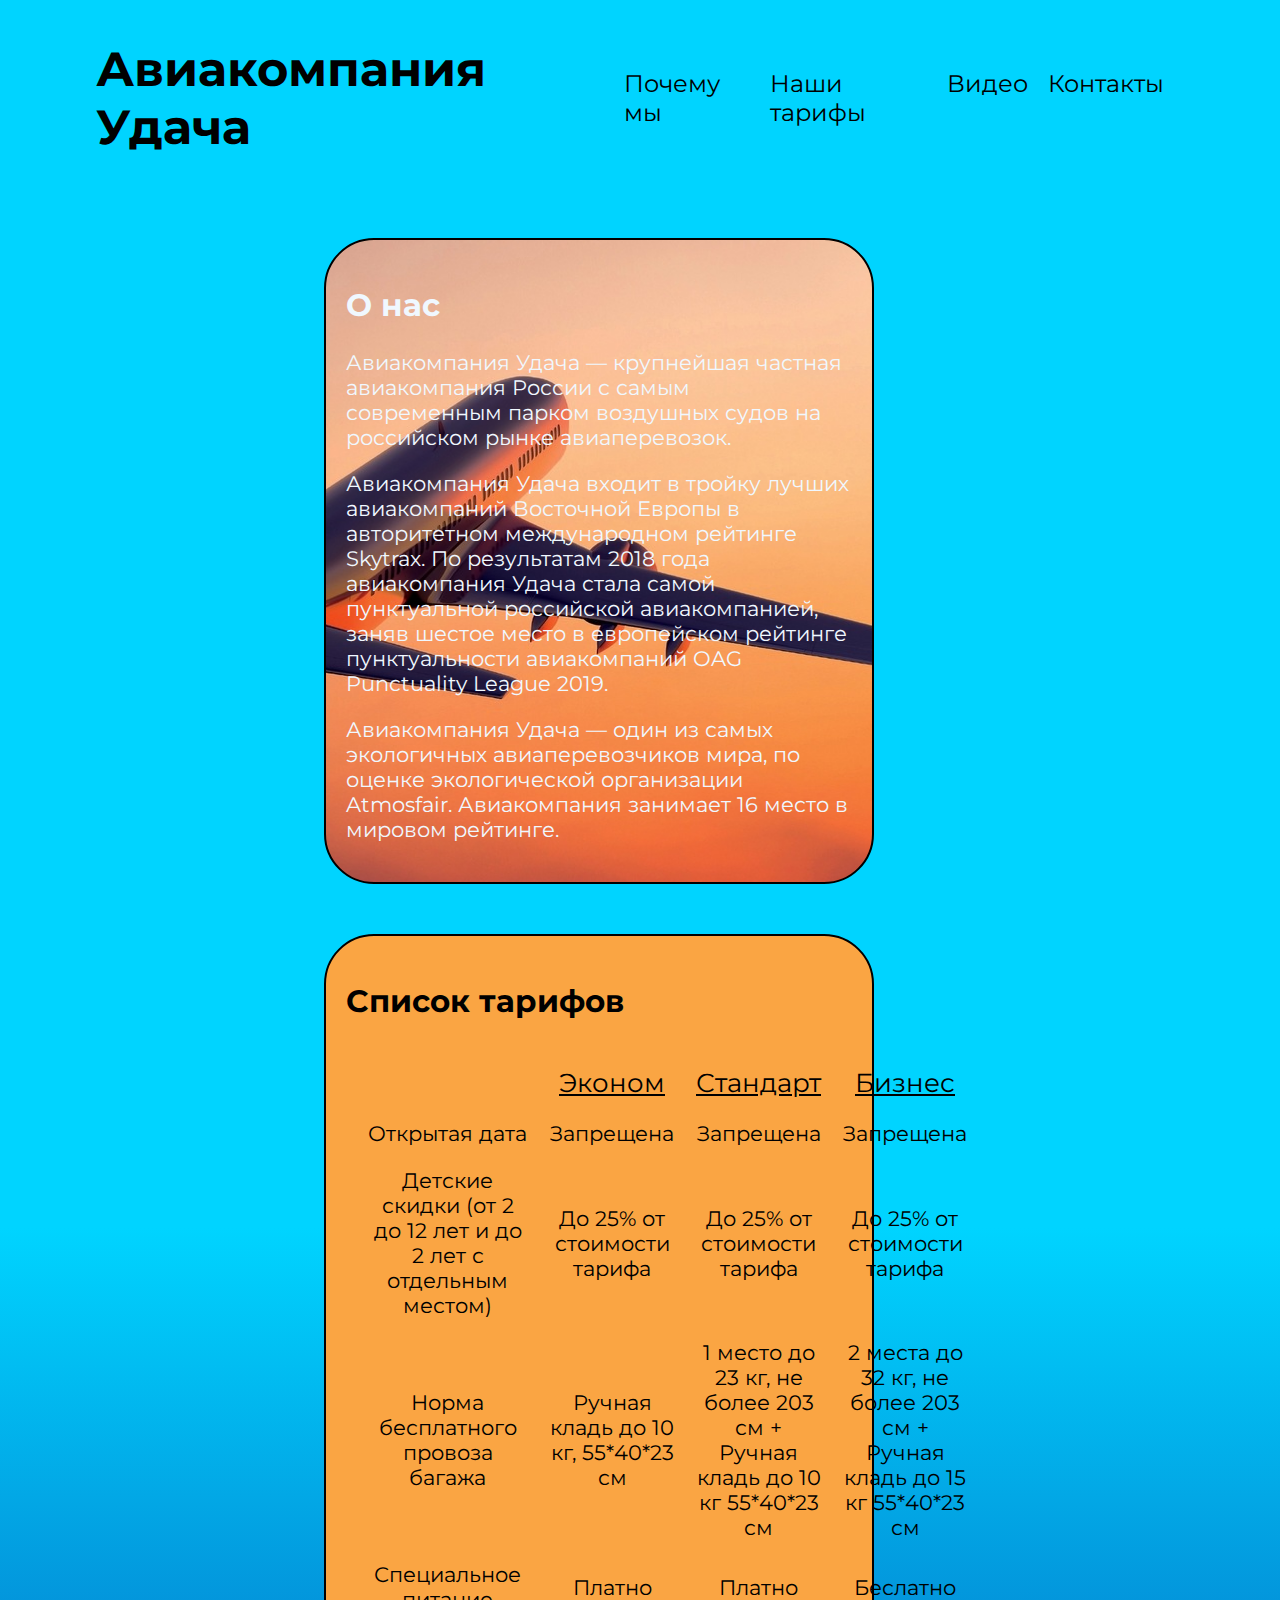
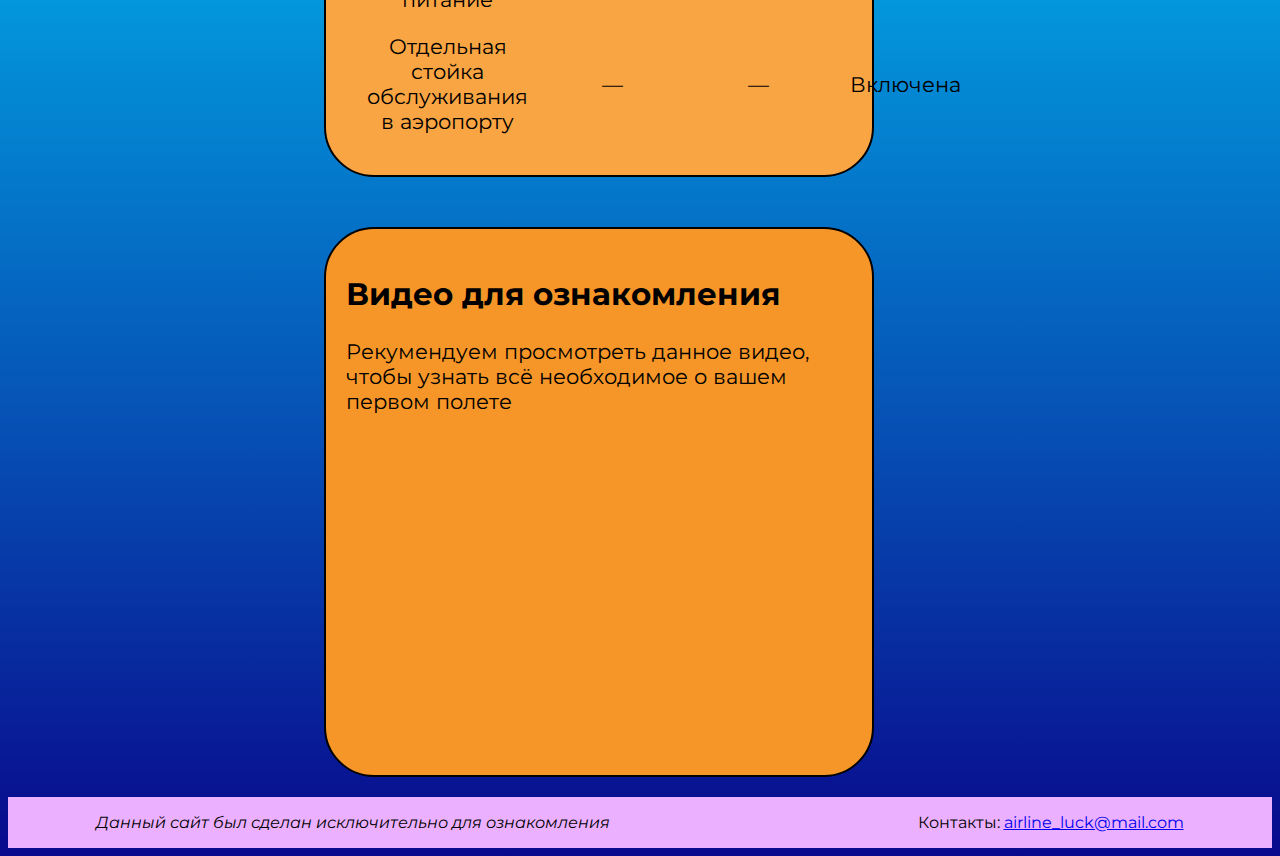
<file: index.html>
<!DOCTYPE html>
<html lang="ru">

<head>
    <meta charset="UTF-8">
    <meta name="viewport" content="width=device-width, initial-scale=1.0">
    <title>Авиакомпания Удача</title>
    <link rel="stylesheet" href="style.css">
</head>

<body>
    <header>
        <h1 class="logo">Авиакомпания Удача</h1>
        <nav>
            <a href="#about" class="nav__links">Почему мы</a>
            <a href="#tarifs" class="nav__links">Наши тарифы</a>
            <a href="#video" class="nav__links">Видео</a>
            <a href="#contacts" class="nav__links">Контакты</a>
        </nav>
    </header>
    <div class="container">
        <div id="about">
            <h2>О нас</h2>
            <p>Авиакомпания Удача — крупнейшая частная авиакомпания России с самым современным парком воздушных судов на
                российском
                рынке авиаперевозок. </p>
            <p>Авиакомпания Удача входит в тройку лучших авиакомпаний Восточной Европы в авторитетном международном
                рейтинге
                Skytrax. По результатам 2018 года авиакомпания Удача стала самой пунктуальной российской авиакомпанией,
                заняв
                шестое место в европейском рейтинге пунктуальности авиакомпаний OAG Punctuality League 2019.</p>
            <p>Авиакомпания Удача — один из самых экологичных авиаперевозчиков мира, по оценке экологической организации
                Atmosfair. Авиакомпания занимает 16 место в мировом рейтинге.</p>
        </div>
        <div id="tarifs">
            <h2>Список тарифов</h2>
            <div class="currency__spisok">
                <table>
                    <tr>
                        <td>&nbsp;</td>
                        <td><a href="tarif_eco.html" class="tarif_type">Эконом</a></td>
                        <td><a href="tarif_stand.html" class="tarif_type">Стандарт</a></td>
                        <td><a href="tarif_bis.html" class="tarif_type">Бизнес</a></td>
                    </tr>
                    <tr>
                        <td>Открытая дата</td>
                        <td>Запрещена</td>
                        <td>Запрещена</td>
                        <td>Запрещена</td>
                    </tr>
                    <tr>
                        <td>Детские скидки (от 2 до 12 лет и до 2 лет с отдельным местом)</td>
                        <td>До 25% от стоимости тарифа</td>
                        <td>До 25% от стоимости тарифа</td>
                        <td>До 25% от стоимости тарифа</td>
                    </tr>
                    <tr>
                        <td>Норма бесплатного провоза багажа</td>
                        <td>Ручная кладь до 10 кг, 55*40*23 см</td>
                        <td>1 место до 23 кг, не более 203 см
                            +
                            Ручная кладь до 10 кг 55*40*23 см</td>
                        <td>2 места до 32 кг, не более 203 см
                            +
                            Ручная кладь до 15 кг 55*40*23 см</td>
                    </tr>
                    <tr>
                        <td>Специальное питание</td>
                        <td>Платно</td>
                        <td>Платно</td>
                        <td>Беслатно</td>
                    </tr>
                    <tr>
                        <td>Отдельная стойка обслуживания в аэропорту</td>
                        <td>—</td>
                        <td>—</td>
                        <td>Включена</td>
                    </tr>
                </table>
            </div>
        </div>
        <div id="video">
            <h2>Видео для ознакомления</h2>
            <p>Рекумендуем просмотреть данное видео, чтобы узнать всё необходимое о вашем первом полете</p>
            <div class="video__yt">
                <iframe width="560" height="315" src="https://www.youtube.com/embed/SjZXMiAopfo?si=HBu1wU_ch1bQnfG0"
                    title="YouTube video player" frameborder="0"
                    allow="accelerometer; autoplay; clipboard-write; encrypted-media; gyroscope; picture-in-picture; web-share"
                    allowfullscreen></iframe>
            </div>
        </div>
    </div>
    <footer id="contacts">
        <p class="contacts-text">Данный сайт был сделан исключительно для ознакомления</p>
        <p>Контакты: <a href="mailto:airline_luck@mail.com">airline_luck@mail.com</a></p>
    </footer>
</body>

</html>
</file>
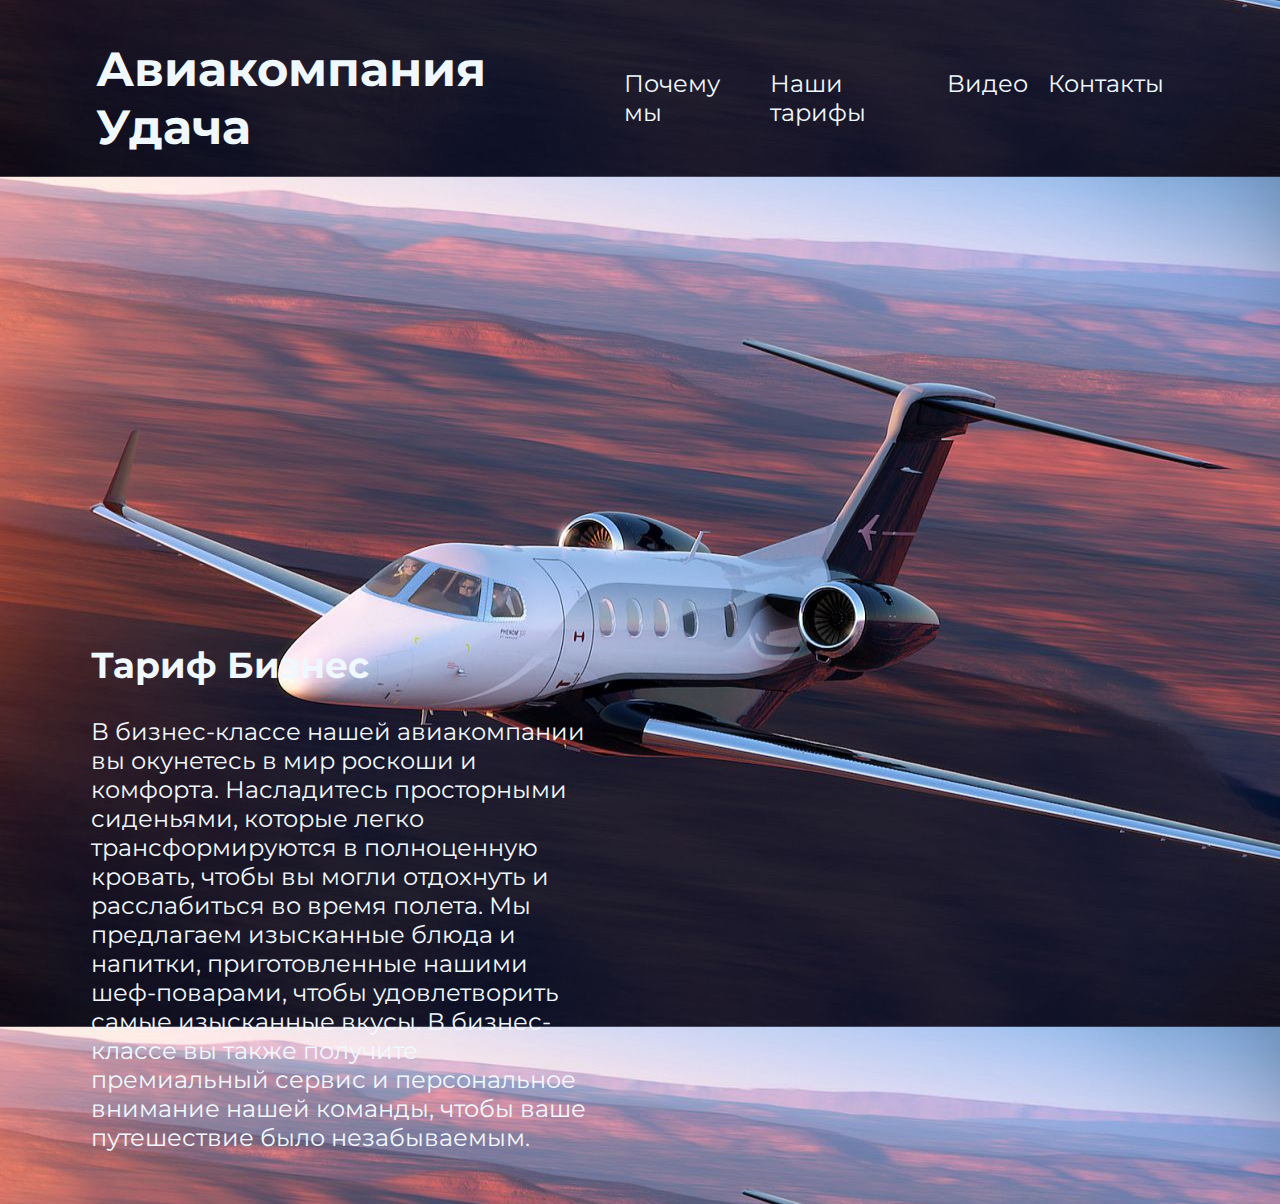
<file: tarif_bis.html>
<!DOCTYPE html>
<html lang="ru">

<head>
    <meta charset="UTF-8">
    <meta name="viewport" content="width=device-width, initial-scale=1.0">
    <title>Бизнес</title>
    <link rel="stylesheet" href="style_bis.css">
</head>

<body>
    <header>
        <h1 class="logo">Авиакомпания Удача</h1>
        <nav>
            <a href="index.html#about" class="nav__links">Почему мы</a>
            <a href="index.html#tarifs" class="nav__links">Наши тарифы</a>
            <a href="index.html#video" class="nav__links">Видео</a>
            <a href="index.html#contacts" class="nav__links">Контакты</a>
        </nav>
    </header>
    <div id="info">
        <h2>Тариф Бизнес</h2>
        <p>В бизнес-классе нашей авиакомпании вы окунетесь в мир роскоши и комфорта. Насладитесь просторными сиденьями,
            которые легко трансформируются в полноценную кровать, чтобы вы могли отдохнуть и расслабиться во время
            полета. Мы предлагаем изысканные блюда и напитки, приготовленные нашими шеф-поварами, чтобы удовлетворить
            самые изысканные вкусы. В бизнес-классе вы также получите премиальный сервис и персональное внимание нашей
            команды, чтобы ваше путешествие было незабываемым.</p>
    </div>
</body>

</html>
</file>
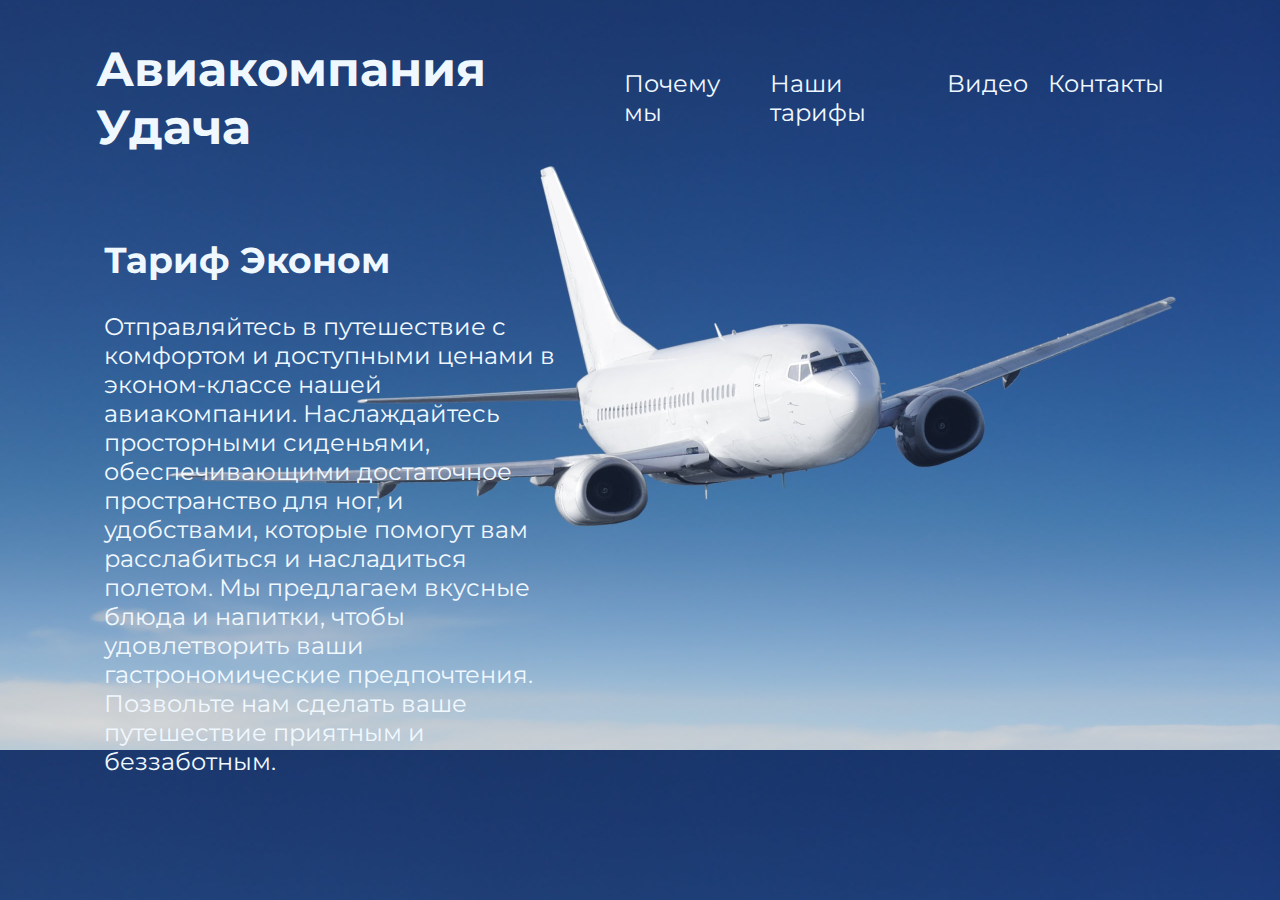
<file: tarif_eco.html>
<!DOCTYPE html>
<html lang="ru">

<head>
    <meta charset="UTF-8">
    <meta name="viewport" content="width=device-width, initial-scale=1.0">
    <title>Эконом</title>
    <link rel="stylesheet" href="style_eco.css">
</head>

<body>
    <header>
        <h1 class="logo">Авиакомпания Удача</h1>
        <nav>
            <a href="index.html#about" class="nav__links">Почему мы</a>
            <a href="index.html#tarifs" class="nav__links">Наши тарифы</a>
            <a href="index.html#video" class="nav__links">Видео</a>
            <a href="index.html#contacts" class="nav__links">Контакты</a>
        </nav>
    </header>
    <div id="info">
        <h2>Тариф Эконом</h2>
        <p>Отправляйтесь в путешествие с комфортом и доступными ценами в эконом-классе нашей авиакомпании. Наслаждайтесь
            просторными сиденьями, обеспечивающими достаточное пространство для ног, и удобствами, которые помогут вам
            расслабиться и насладиться полетом. Мы предлагаем вкусные блюда и напитки, чтобы удовлетворить ваши
            гастрономические предпочтения. Позвольте нам сделать ваше путешествие приятным и беззаботным.</p>
    </div>
</body>

</html>
</file>
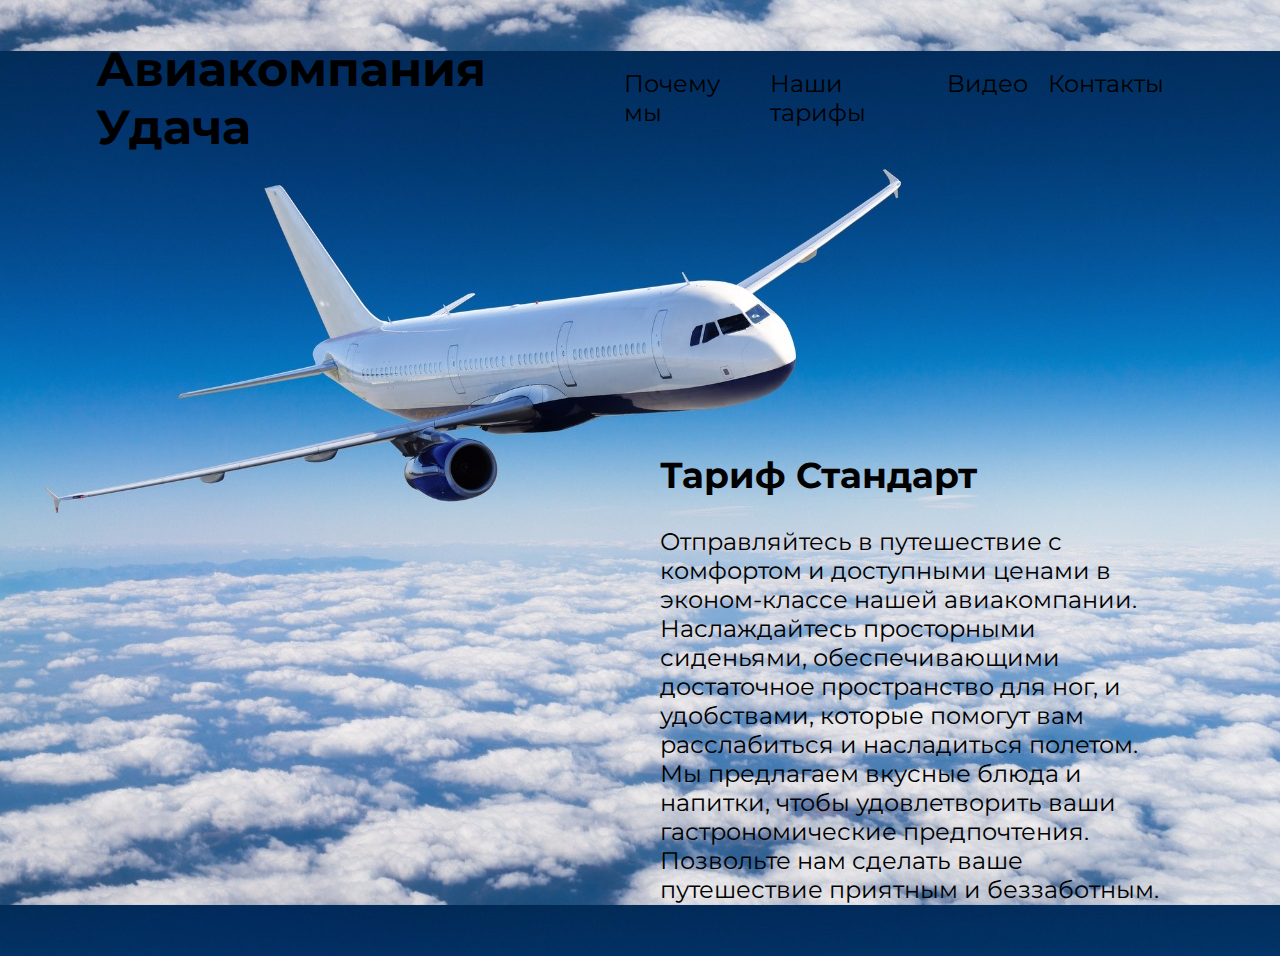
<file: tarif_stand.html>
<!DOCTYPE html>
<html lang="ru">

<head>
    <meta charset="UTF-8">
    <meta name="viewport" content="width=device-width, initial-scale=1.0">
    <title>Стандарт</title>
    <link rel="stylesheet" href="style_stand.css">
</head>

<body>
    <header>
        <h1 class="logo">Авиакомпания Удача</h1>
        <nav>
            <a href="index.html#about" class="nav__links">Почему мы</a>
            <a href="index.html#tarifs" class="nav__links">Наши тарифы</a>
            <a href="index.html#video" class="nav__links">Видео</a>
            <a href="index.html#contacts" class="nav__links">Контакты</a>
        </nav>
    </header>
    <div id="info">
        <h2>Тариф Стандарт</h2>
        <p>Отправляйтесь в путешествие с комфортом и доступными ценами в эконом-классе нашей авиакомпании. Наслаждайтесь
            просторными сиденьями, обеспечивающими достаточное пространство для ног, и удобствами, которые помогут вам
            расслабиться и насладиться полетом. Мы предлагаем вкусные блюда и напитки, чтобы удовлетворить ваши
            гастрономические предпочтения. Позвольте нам сделать ваше путешествие приятным и беззаботным.</p>
    </div>
</body>

</html>
</file>
<file: style.css>
@import url('https://fonts.googleapis.com/css2?family=Montserrat&display=swap');

body {
    max-width: 100%;
    max-height: 100%;
    font-family: 'Montserrat', sans-serif;
    background: rgb(2, 0, 36);
    background: linear-gradient(to top, rgba(2, 0, 36, 1) 0%, rgba(9, 9, 140, 1) 0%, rgba(0, 212, 255, 1) 50%);
}

header {
    padding: 0 7%;
    display: flex;
    justify-content: space-between;
    align-items: center;
}

.logo {
    font-size: 300%;
}

nav {
    display: flex;
}

.nav__links {
    text-decoration: none;
    justify-content: space-between;
    margin-right: 20px;
    font-size: 150%;
    color: black;
}

#about {
    margin-top: 50px;
    margin-left: 25%;
    padding: 20px;
    max-width: 40%;
    font-size: 115%;
    background-image: url(img/c885d6b9c869b78ff9713f9416b593f7.jpg);
    background-position: center;
    border-radius: 50px;
    font-size: 130%;
    color: aliceblue;
    border: 2px solid black;
}

.currency__spisok-text {
    text-decoration: none;
    font-style: italic;
    color: black;
}

#tarifs {
    margin-top: 50px;
    margin-left: 25%;
    padding: 20px;
    max-width: 40%;
    font-size: 115%;
    background-color:#faa543;
    border-radius: 50px;
    font-size: 130%;
    border: 2px solid black;
}

table{
    border-spacing: 20px;
    border-collapse: separate;
}

td {
	text-align: center;
}

.tarif_type{
    font-size: 125%;
    color: black;
}

.polls {
    margin-left: 33%;
    color: black;
}

#video {
    margin-top: 50px;
    margin-left: 25%;
    padding: 20px;
    max-width: 40%;
    font-size: 115%;
    background-color: #f79628;
    border-radius: 50px;
    font-size: 130%;
    border: 2px solid black;
}

.video__yt {
    text-align: center;
}

footer{
    margin-top: 20px;
    background-color: #ebb0ff;
}

#contacts {
    padding: 0 7%;
    display: flex;
    justify-content: space-between;
    align-items: center;
}

.contacts-text {
    font-style: italic;
}
</file>
<file: style_bis.css>
@import url('https://fonts.googleapis.com/css2?family=Montserrat&display=swap');

body {
    max-width: 100%;
    max-height: 100%;
    font-family: 'Montserrat', sans-serif;
    background-image: url(img/legacy450_4.jpg);
    background-position: center;
    background-size: 100%;
    color: aliceblue;
}

header {
    padding: 0 7%;
    display: flex;
    justify-content: space-between;
    align-items: center;
    color: aliceblue;
}

.logo {
    font-size: 300%;
}

nav {
    display: flex;
}

.nav__links {
    text-decoration: none;
    justify-content: space-between;
    margin-right: 20px;
    font-size: 150%;
    color: aliceblue;
}

#info {
    margin-top: 32%;
    margin-left: 5%;
    padding: 20px;
    max-width: 40%;
    border-radius: 50px;
    font-size: 150%;
    color: aliceblue;
}
</file>
<file: style_eco.css>
@import url('https://fonts.googleapis.com/css2?family=Montserrat&display=swap');

body {
    max-width: 100%;
    max-height: 100%;
    font-family: 'Montserrat', sans-serif;
    background-image: url(img/maxresdefault.jpg);
    background-size: 100%;
    background-position: center -50px;
    color: aliceblue;
}

header {
    padding: 0 7%;
    display: flex;
    justify-content: space-between;
    align-items: center;
}

.logo {
    font-size: 300%;
}

nav {
    display: flex;
}

.nav__links {
    text-decoration: none;
    justify-content: space-between;
    margin-right: 20px;
    font-size: 150%;
    color: aliceblue;
}

#info {
    margin-left: 6%;
    padding: 20px;
    max-width: 36%;
    border-radius: 50px;
    font-size: 150%;
    color: aliceblue; 
}
</file>
<file: style_stand.css>
@import url('https://fonts.googleapis.com/css2?family=Montserrat&display=swap');

body {
    max-width: 100%;
    max-height: 100%;
    font-family: 'Montserrat', sans-serif;
    background-image: url(img/83_main.jpg);
    background-size: 100%;
    background-position: center;
}

header {
    padding: 0 7%;
    display: flex;
    justify-content: space-between;
    align-items: center;
}

.logo {
    font-size: 300%;
}

nav {
    display: flex;
}

.nav__links {
    text-decoration: none;
    justify-content: space-between;
    margin-right: 20px;
    font-size: 150%;
    color: black;
}

#info {
    margin-top: 17%;
    margin-left: 50%;
    padding: 20px;
    max-width: 40%;
    border-radius: 50px;
    font-size: 150%;
    color: black;
}
</file>
